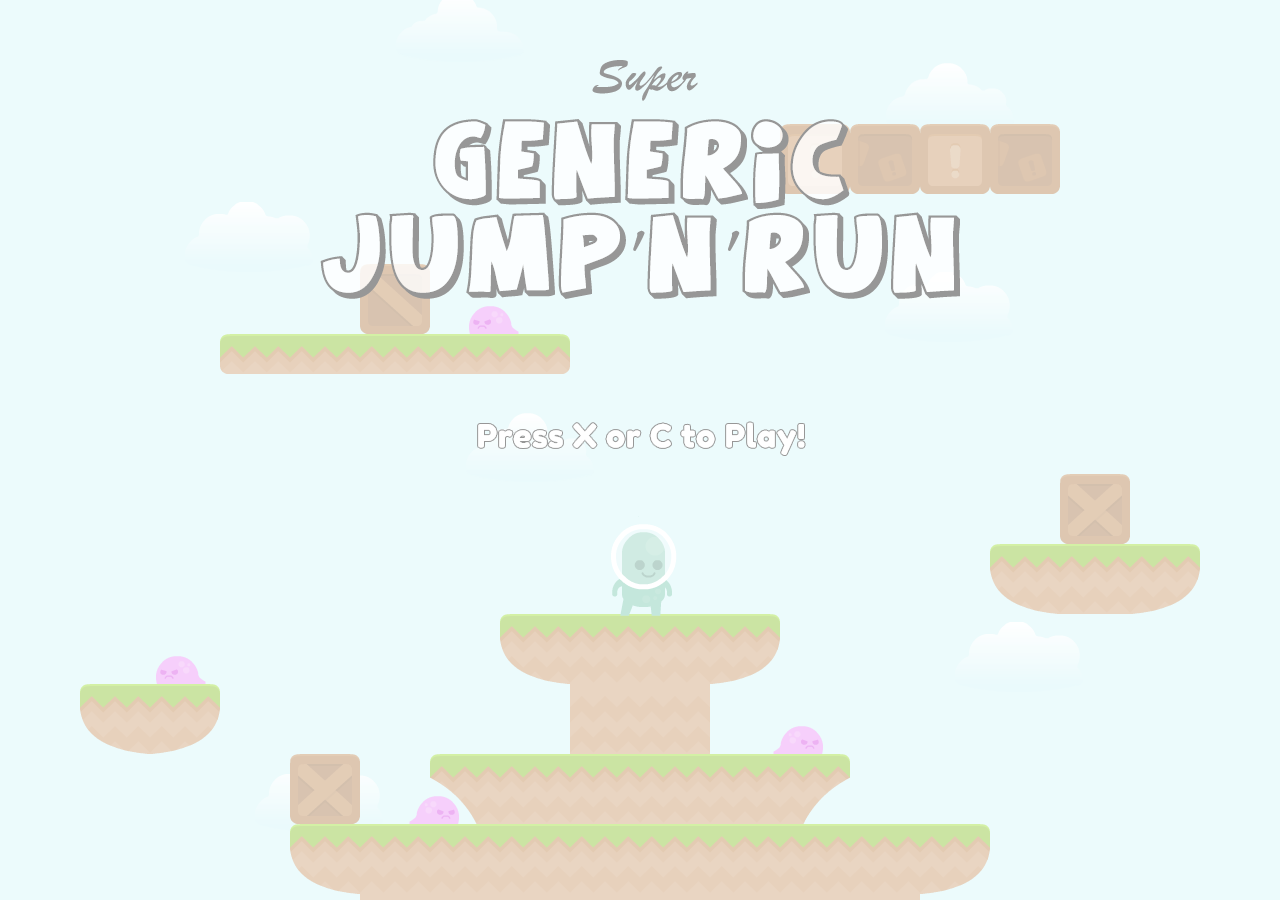
<file: minijuego/index.html>
<!DOCTYPE html>
<html>
<head>
	<title>Super Generic Jump'n'Run</title>
	<style type="text/css">
		html,body {
			background-color: #333;
			color: #fff;
			font-family: helvetica, arial, sans-serif;
			margin: 0;
			padding: 0;
			font-size: 12pt;
		}
		
		#canvas {
			position: absolute;
			left: 0;
			top: 0;
			margin: auto;
		}
	</style>
	
	<!-- We advise mobile browser to leave the page unscaled; If scaling is 
		neccessary, we will do it in the canvas element itself. 
		Also make sure to hide address bar and navigation buttons and make the 
		status bar transparent on iOS -->
	<meta name="viewport" content="width=device-width, initial-scale=1, user-scalable=no"/>
	<meta name="apple-mobile-web-app-capable" content="yes" />
	<meta name="apple-mobile-web-app-status-bar-style" content="black-translucent" />
	
	<script type="text/javascript" src="lib/impact/impact.js"></script>
	<script type="text/javascript" src="lib/game/main.js"></script>
</head>
<body>
	<canvas id="canvas"></canvas>
</body>
</html>
</file>
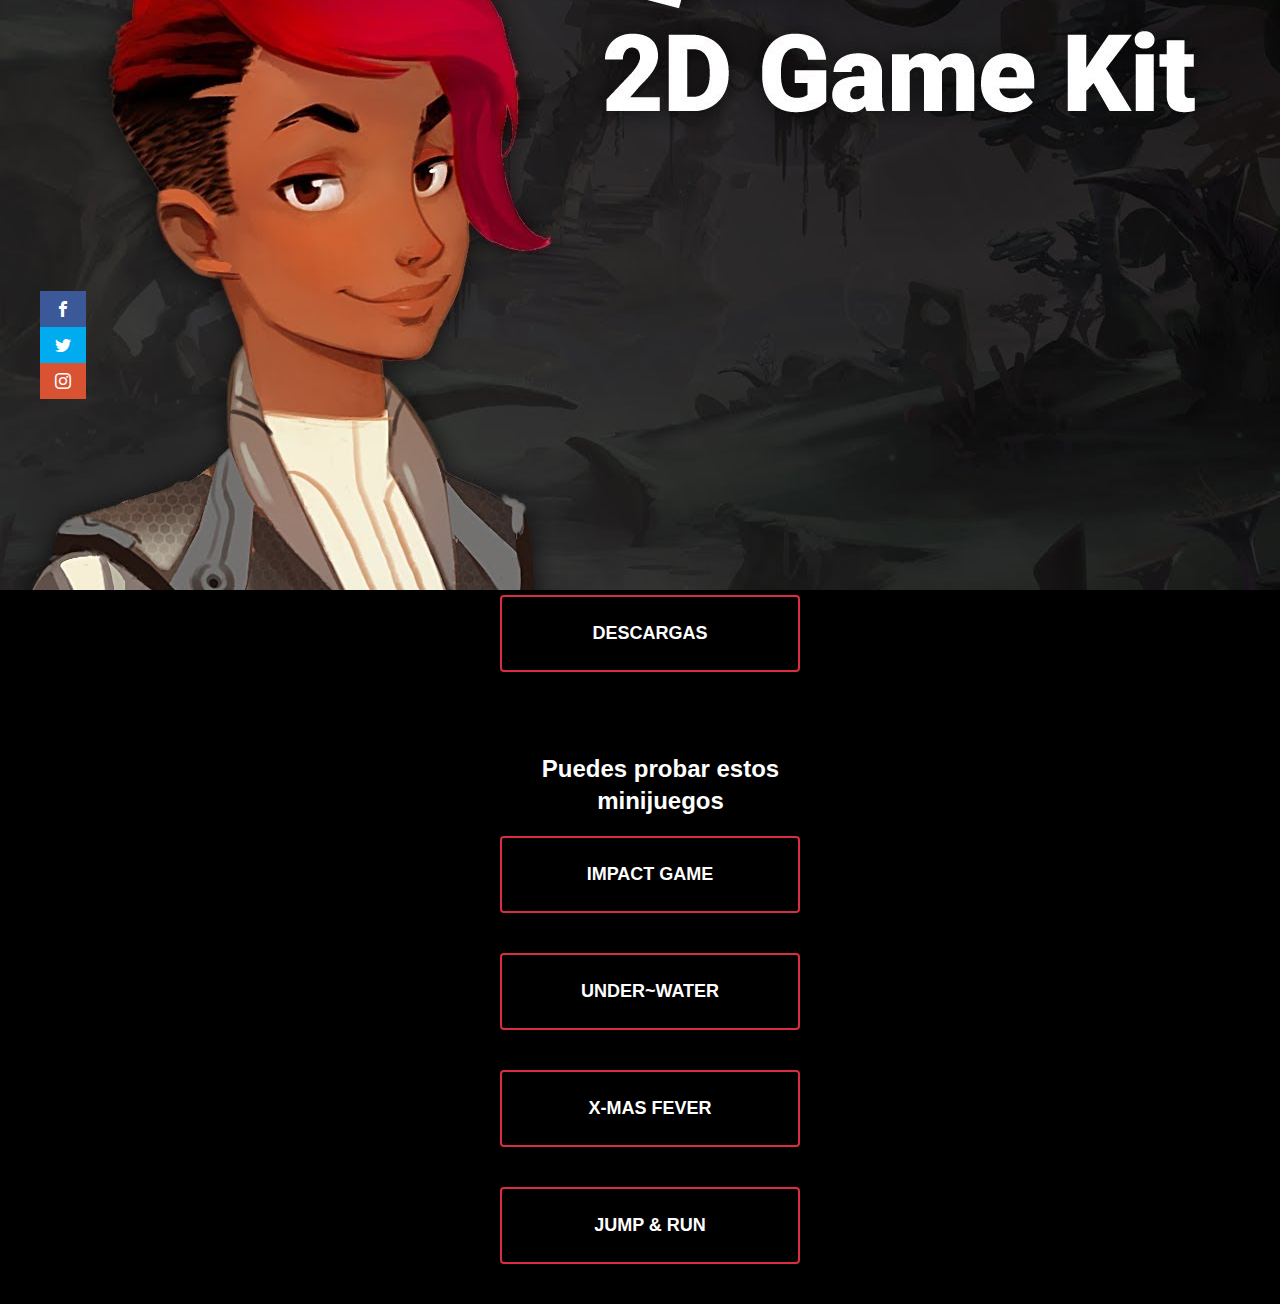
<file: descarga.html>
<!DOCTYPE html>
<html lang="es">
<head>
	<meta charset="UTF-8">
	<title>VisualTechno</title>
	<link rel="shortcut icon" href="img/icon.png" type="image/x-icon">
	<link rel="stylesheet" href="css/estilosD.css"> 

<div class="social">
        <ul>
            <li><a href="https://www.facebook.com/Visual-Techno-100409791829263/?modal=admin_todo_tour" target="_blank" class="icon-facebook"></a></li>
            <li><a href="https://twitter.com/account/switch?logged_out=1&lang=en" class="icon icon-twitter" target="_blank" class="icon-twitter"></a></li>
            <li><a href="https://www.instagram.com/visualtechnox/" class="icon icon-instagram" target="_blank" class="icon-instagram"></a></li>
        </ul>
    </div>
    <!-- En esta parte podemos cambiar los links de la pagina-->
    <div class="menu">
        <ul>
            <li><a href="index.html" class="icon-home2"></a></li>
            <li><a href="descarga.html" class="icon-dice"></a></li>
            <li><a href="preguntas.html" class="icon-pushpin"></a></li>
            <li><a href="noticias" class="icon-tv"></a></li>
            <li><a href="comentario" class="icon-newspaper"></a></li>
        </ul>
    </div>
    <section class="prueba">
  </section>
</head>
<body>
    <div class="social">
        <ul>
            <li><a href="https://www.facebook.com/Visual-Techno-102472781643281/" target="_blank" class="icon-facebook"></a></li>
            <li><a href="https://twitter.com/account/switch?logged_out=1&lang=en" class="icon icon-twitter" target="_blank" class="icon-twitter"></a></li>
            <li><a href="https://www.instagram.com/visualtechnox/" class="icon icon-instagram" target="_blank" class="icon-instagram"></a></li>
        </ul>
    </div>
  <!--  <section class="fondo"> <br><br><br><br><br><br><br><br><br><br><br><br><br><br><br><br><br><br><br><br>
			<div class="container">

		<button><a class="btn-descarga" href="prueba.txt" download="prueba" title="Descargar prueba"><h2>Descargar</h2></a></button>

    <button><a class="btn-descarga" href="prueba.txt" download="prueba" title="Descargar prueba"><h2>Descargar</h2></a></button>

    <button><a class="btn-descarga" href="prueba.txt" download="prueba" title="Descargar prueba"><h2>Descargar</h2></a></button>

	</div>
	</section> 
   -->


          
    
    <div class="content btns-elementos">
  <div>
     
<img src="css/img/fondo.jpg" class="imagenes" 
          alt="" >

          <div class="center">
             <a class="prueba" href="prueba.txt"download="prueba" title="Descargar prueba"><button class="btn btn--4"   >Descargas</button></a>



    
      <br>

      <h2 class="legend">Puedes probar estos <br>
      minijuegos</h2>

    <button class="btn btn--1" id="1" onclick="location.href='https://js13kgames.com/games/the-minion-escapes/index.html'">
     Impact Game
    </button>

     
    <button class="btn btn--2"  id="2" onclick="location.href='http://pixelgameart.org/demos/underwater-diving/'">
           UNDER~WATER
    </button>


    <button class="btn btn--3" id="1" onclick="location.href='https://playnowonphone.com/games/pnop_xmas/'">
     X-mas Fever
    </button>


      <button class="btn btn--3" id="1" onclick="location.href='minijuego/index.html'">
     Jump & Run
    </button>
            
          </div>
   

    
    

    

   

  </div>
</div>
  

    

	
        <!-- <section class=imagenes>

          <img src="css/img/fondo.jpg" alt="" height="200px" width="50px">

          <img src="css/img/fondo.jpg" alt="" height="200px" width="50px">

        <img src="css/img/fondo.jpg" alt="" height="200px" width="50px">

        <br><br><br><br><br><br><br><br>
        <h1>Este pack te permitira entender un poco mas acerca de la programacion de juegos en formatos 2D</h1>
    </section> -->
    <!-- En esta parte podemos cambiar los links de la pagina-->
    
</html>

<!-- 

en el html va:
   <div class="social">
        <ul>
            <li><a href="https://www.facebook.com/Visual-Techno-100409791829263/?modal=admin_todo_tour" target="_blank" class="icon-facebook"></a></li>
            <li><a href="https://twitter.com/account/switch?logged_out=1&lang=en" class="icon icon-twitter" target="_blank" class="icon-twitter"></a></li>
            <li><a href="https://www.instagram.com/visualtechnox/" class="icon icon-instagram" target="_blank" class="icon-instagram"></a></li>
        </ul>
    </div> 

en styles.css va:

* {
    margin: 0;
    padding: 0;
    -webkit-box-sizing:border-box;
    -moz-box-sizing: border-box;
    box-sizing:border-box;
    background-color: black;
}

.social {
    position: fixed;
    left: 0;
    top: 200px;
    z-index:2000;
}

.social ul{
    list-style:none;
}

.social ul li a{
    display:inline-block;
    color: #fff;
    background: grey;
    padding:10px 15px;
    text-decoration:none;
    -webkit-transition:all 500ms ease;
    -o-transition:all 500ms ease;
    transition:all 500ms ease;
}

.social ul li .icon-facebook {background:#3b5998;}
.social ul li .icon-twitter {background:#00abf0;}
.social ul li .icon-instagram {background:#d95232;}

.social ul li a:hover{
    padding: 10px 30px;
    background: #000;
}

@font-face {
  font-family: 'icomoon';
  src:  url('fonts/icomoon.eot?rp1lj8');
  src:  url('fonts/icomoon.eot?rp1lj8#iefix') format('embedded-opentype'),
    url('fonts/icomoon.ttf?rp1lj8') format('truetype'),
    url('fonts/icomoon.woff?rp1lj8') format('woff'),
    url('fonts/icomoon.svg?rp1lj8#icomoon') format('svg');
  font-weight: normal;
  font-style: normal;
  font-display: block;
}

[class^="icon-"], [class*=" icon-"] {
  /* use !important to prevent issues with browser extensions that change fonts */
  font-family: 'icomoon' !important;
  speak: never;
  font-style: normal;
  font-weight: normal;
  font-variant: normal;
  text-transform: none;
  line-height: 1;

  /* Better Font Rendering =========== */
  -webkit-font-smoothing: antialiased;
  -moz-osx-font-smoothing: grayscale;
}

.icon-facebook:before {
  content: "\ea90";
}
.icon-instagram:before {
  content: "\ea92";
}
.icon-twitter:before {
  content: "\ea96";
}

	-->
</file>
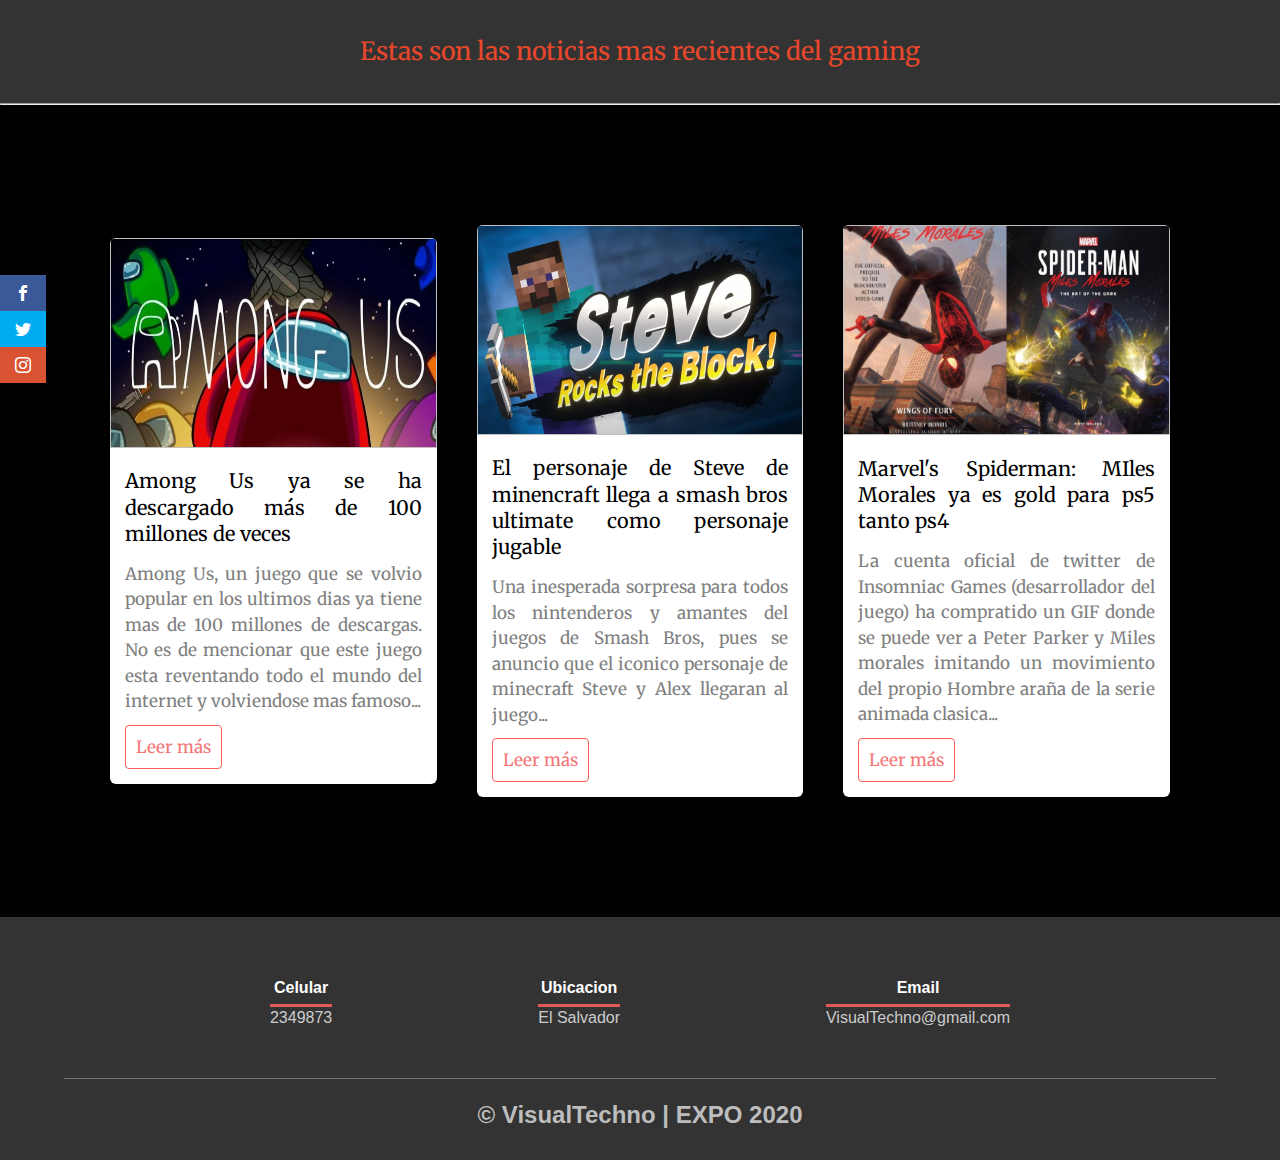
<file: noticias.html>
<!DOCTYPE html>
<html lang="es">
  <head>
    <meta charset="UTF-8" />
    <title>Noticias</title>
    <link rel="shortcut icon" href="img/icon.png" type="image/x-icon" />
    <link rel="stylesheet" href="css/noticias.css" />
    <link
      href="https://fonts.googleapis.com/css2?family=Merriweather&display=swap"
      rel="stylesheet"
    />
    <link rel="stylesheet" href="css/estilosD.css"> 
  </head>
  <body>
    <div class="header">
      <header>Estas son las noticias mas recientes del gaming</header>
    </div>
	<hr />
    <div class="contenedor">
      <div class="card">
        <figureS>
          <img class="a"/>
        </figure>
        <div class="contenido">
          <h3>Among Us ya se ha descargado más de 100 millones de veces</h3>
          <p>
            Among Us, un juego que se volvio popular en los ultimos dias ya tiene mas de 100 millones de descargas. No es de mencionar que este juego esta reventando todo el mundo del internet y volviendose mas famoso...
          </p>
          <a href="#">Leer más</a>
        </div>
      </div>
      <div class="card">
        <figure>
          <img class="b" />
        </figure>
        <div class="contenido">
          <h3>El personaje de Steve de minencraft llega a smash bros ultimate como personaje jugable</h3>
          <p>
            Una inesperada sorpresa para todos los nintenderos y amantes del juegos de Smash Bros, pues se anuncio que el iconico personaje de minecraft Steve y Alex llegaran al juego...
          </p>
          <a href="#">Leer más</a>
        </div>
      </div>
      <div class="card">
        <figure>
          <img class="c"/>
        </figure>
        <div class="contenido">
          <h3>Marvel's Spiderman: MIles Morales ya es gold para ps5 tanto ps4</h3>
          <p>
            La cuenta oficial de twitter de Insomniac Games (desarrollador del juego) ha compratido un GIF donde se puede ver a Peter Parker y Miles morales imitando un movimiento del propio Hombre araña de la serie animada clasica...
          </p>
          <a href="#">Leer más</a>
        </div>
      </div>
	</div>
	<footer>
        <div class="contenedor-footer">
          <div class="content-foo">
            <h4>Celular</h4>
            <p>2349873</p>
            </div>
            <div class="content-foo">
              <h4>Ubicacion</h4>
              <p>El Salvador</p>
              </div>
              <div class="content-foo">
                <h4>Email</h4>
                <p>VisualTechno@gmail.com</p>
                </div>
        </div>
        <h2 class="titulo-final">&copy; VisualTechno | EXPO 2020</h2>

        <div class="social">
        <ul>
            <li><a href="https://www.facebook.com/Visual-Techno-102472781643281/" target="_blank" class="icon-facebook"></a></li>
            <li><a href="https://twitter.com/account/switch?logged_out=1&lang=en" class="icon icon-twitter" target="_blank" class="icon-twitter"></a></li>
            <li><a href="https://www.instagram.com/visualtechnox/" class="icon icon-instagram" target="_blank" class="icon-instagram"></a></li>
        </ul>
    </div>
    </footer>
  </body>
</html>
</file>
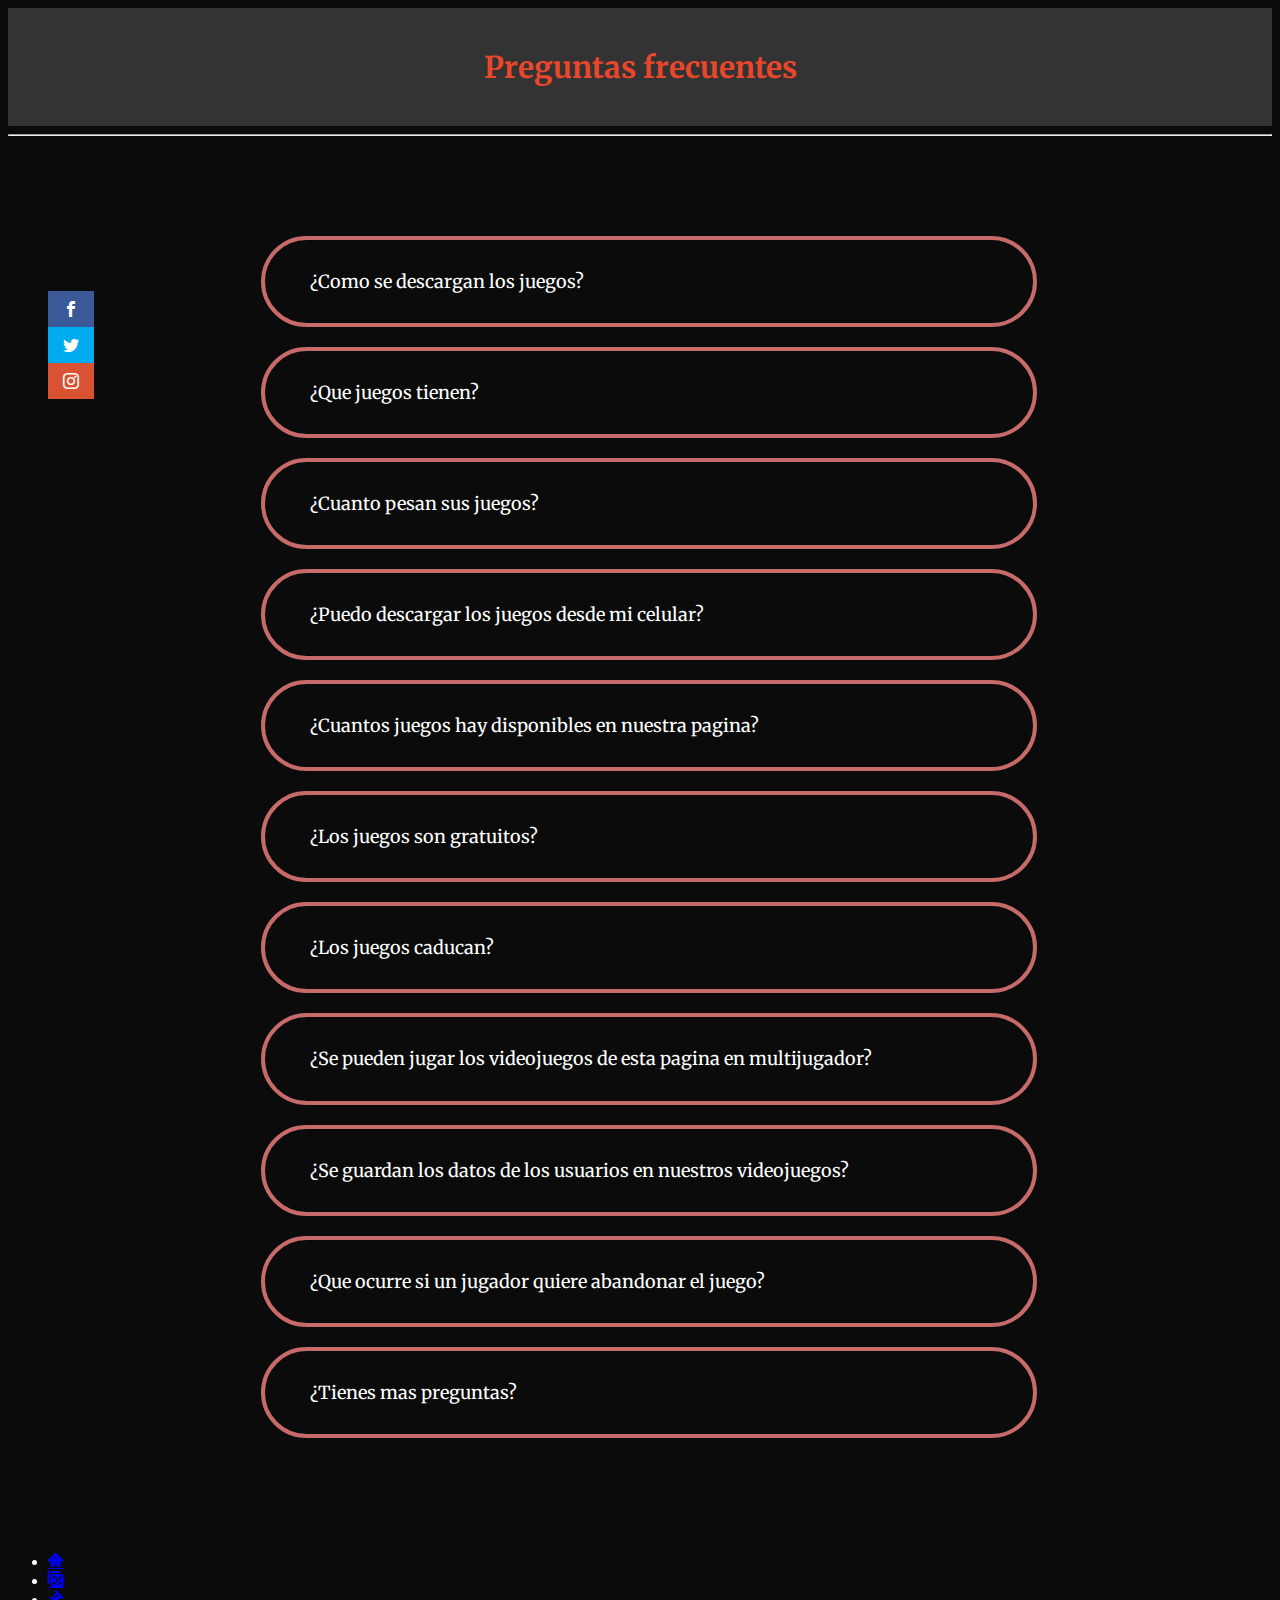
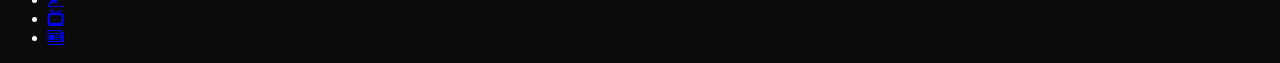
<file: preguntas.html>
<!DOCTYPE html>
<html>
<head>
  <meta charset="utf-8">
  <title>Preguntas frecuentes</title>
  <link rel="shortcut icon" href="img/icon.png" type="image/x-icon" />
  <meta name="viewport" content="width=device-width, initial-scale=1">
  <link href="https://fonts.googleapis.com/css2?family=Merriweather&display=swap" rel="stylesheet">
  <link rel="stylesheet" type="text/css" media="screen" href="css/estilosP.css">
</head>
<body>
  <div class="social">
        <ul>
            <li><a href="https://www.facebook.com/Visual-Techno-102472781643281/" target="_blank" class="icon-facebook"></a></li>
            <li><a href="https://twitter.com/account/switch?logged_out=1&lang=en" class="icon icon-twitter" target="_blank" class="icon-twitter"></a></li>
            <li><a href="https://www.instagram.com/visualtechnox/" class="icon icon-instagram" target="_blank" class="icon-instagram"></a></li>
        </ul>
    </div>
  <div class="header">
  <header>
    <h2>Preguntas frecuentes</h2>
  </header>
  </div>
  <hr>
 <!--Aqui iran las preguntas frecuentes-->
  <div class="contenedor">
    <div class="preguntas">
      <div class="icono"></div>
      <h5>¿Como se descargan los juegos?</h5>
    </div>
    <div class="panel">
      <p> ►primero ir a inicio
      <br>
          ►Luego nos vamos a videojuegos
      <br>
          ►y damos click a descargas </p>
    </div>

    <div class="preguntas">
      <div class="icono"></div>
      <h5>¿Que juegos tienen?</h5>
    </div>
    <div class="panel">
      <p>Los juegos son:
        <br>
        ►impact game.
        <br>
        ►under water.
        <br>
        ►x-master fever.
        <br>
        ►jump & run.
      </p>
    </div>

    <div class="preguntas">
      <div class="icono"></div>
      <h5>¿Cuanto pesan sus juegos?</h5>
    </div>
    <div class="panel">
      <p>Lorem ipsum dolor sit amet, consectetur adipisicing elit. Exercitationem, fuga!</p>
    </div>

    <div class="preguntas">
      <div class="icono"></div>
      <h5> ¿Puedo descargar los juegos desde mi celular? </h5>
    </div>
    <div class="panel">
      <p>Por el momento no, solo se puede en computadoras.</p>
    </div>

    <div class="preguntas">
      <div class="icono"></div>
      <h5>¿Cuantos juegos hay disponibles en nuestra pagina?</h5>
    </div>
    <div class="panel">
      <p>En nuestra pagina se encuentran 4 juegos.</p>
    </div>

<div class="preguntas">
      <div class="icono"></div>
      <h5>¿Los juegos son gratuitos?</h5>
    </div>
    <div class="panel">
      <p>Sí, no hay que pagar por nada, es completamente gratuito.</p>
    </div>

<div class="preguntas">
      <div class="icono"></div>
      <h5>¿Los juegos caducan?</h5>
    </div>
    <div class="panel">
      <p>No, los juegos no caducan, permanecen en la pagina todo el tiempo.</p>
    </div>

<div class="preguntas">
      <div class="icono"></div>
      <h5>¿Se pueden jugar los videojuegos de esta pagina en multijugador?</h5>
    </div>
    <div class="panel">
      <p>No, por el momento solo se puede en solitario.</p>
    </div>

<div class="preguntas">
      <div class="icono"></div>
      <h5>¿Se guardan los datos de los usuarios en nuestros videojuegos?</h5>
    </div>
    <div class="panel">
      <p>No, por el momento se pierden los datos de los videojuegos.</p>
    </div>

<div class="preguntas">
      <div class="icono"></div>
      <h5>¿Que ocurre si un jugador quiere abandonar el juego?</h5>
    </div>
    <div class="panel">
      <p>Se pierde el preogreso obtenido por el jugador</p>
    </div>

    <div class="preguntas">
      <div class="icono"></div>
      <h5>¿Tienes mas preguntas?</h5>
    </div>
    <div class="panel">
      <p>Dirigete a nuetras redes sociales para mas preguntas</p>
      <a class="icon-facebook" href="https://www.facebook.com/Visual-Techno-100409791829263/" target="_blank">Ir a Facebook</a>
      <br>
      <a class="icon-twitter" href="https://twitter.com/account/switch?logged_out=1&lang=en" target="_blank">Ir a Twitter</a>
      <br>
      <a class="icon-instagram" href="https://www.instagram.com/visualtechnox/" target="_blank">Ir a Instagram</a>
    </div>
<br>
<br>
<br>
<br>

  </div>

  <script src="js/preguntas.js"></script>
<!-- En esta parte podemos cambiar los links de las redes sociales-->
  <div class="social">
        <ul>
            <li><a href="https://www.facebook.com/Visual-Techno-100409791829263/?modal=admin_todo_tour" target="_blank" class="icon-facebook"></a></li>
            <li><a href="https://twitter.com/account/switch?logged_out=1&lang=en" class="icon icon-twitter" target="_blank" class="icon-twitter"></a></li>
            <li><a href="https://www.instagram.com/visualtechnox/" class="icon icon-instagram" target="_blank" class="icon-instagram"></a></li>
        </ul>
    </div>
    <!-- En esta parte podemos cambiar los links de la pagina-->
    <div class="menu">
        <ul>
            <li><a href="index.html" class="icon-home2"></a></li>
            <li><a href="descarga.html" class="icon-dice"></a></li>
            <li><a href="preguntas.html" class="icon-pushpin"></a></li>
            <li><a href="noticias" class="icon-tv"></a></li>
            <li><a href="comentario" class="icon-newspaper"></a></li>

        </ul>
    </div>
  </body>
</html>

</body></html>
</file>
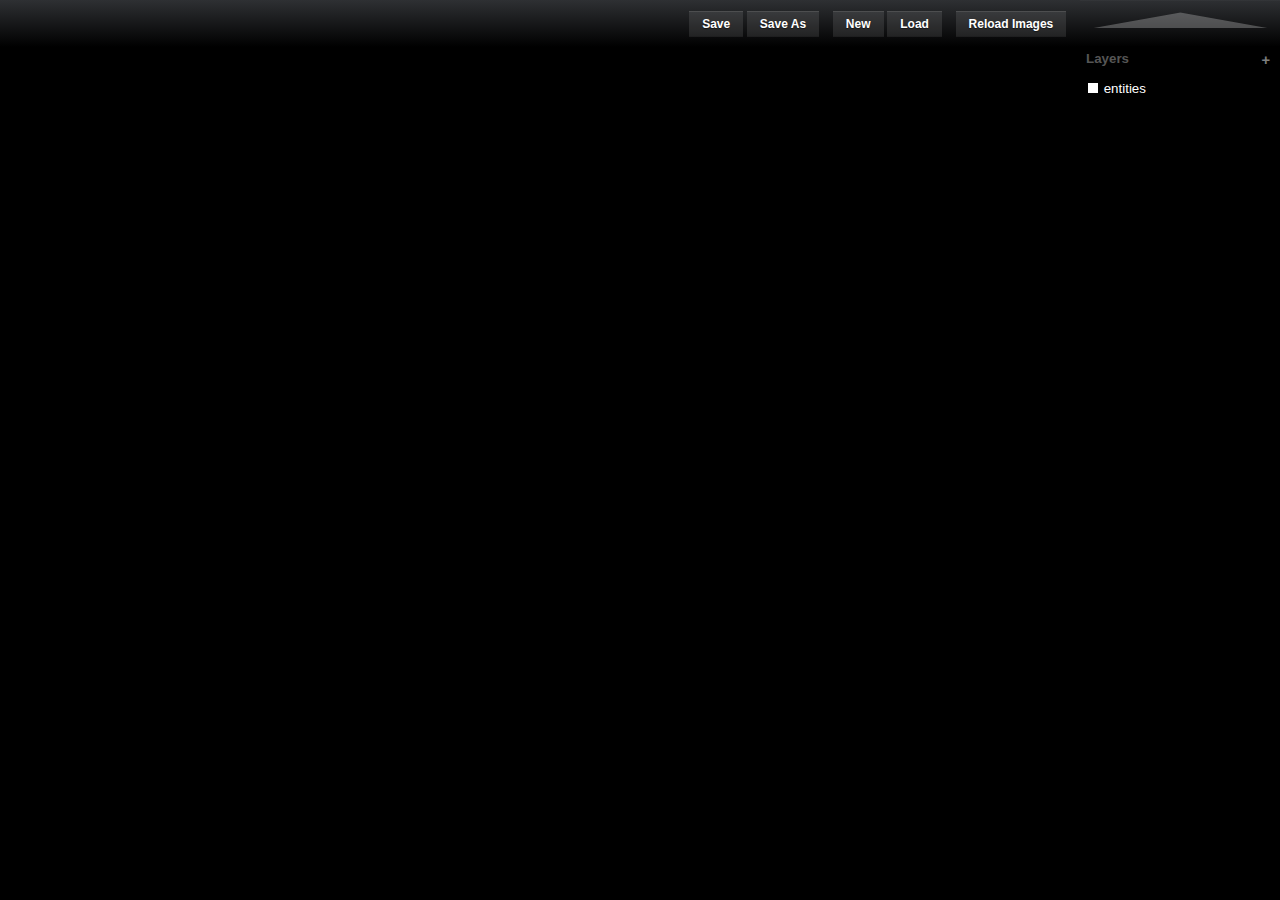
<file: minijuego/weltmeister.html>
﻿<!DOCTYPE html>
<html>
<head>
	<meta http-equiv="Content-Type" content="text/html; charset=utf-8"/>
	<title>Weltmeister</title>
	<link rel="stylesheet" type="text/css" href="lib/weltmeister/weltmeister.css"/>
	<script src="lib/weltmeister/jquery-1.7.1.min.js" type="text/javascript" charset="utf-8"></script>
	<script src="lib/weltmeister/jquery-ui-1.8.1.custom.min.js" type="text/javascript" charset="utf-8"></script>
	<script src="lib/impact/impact.js" type="text/javascript" charset="utf-8"></script>
	<script src="lib/weltmeister/weltmeister.js" type="text/javascript" charset="utf-8"></script>
</head>
<body>
<div id="headerMenu">
	<span class="headerTitle"></span>
	<span class="unsavedTitle"></span>
	<span class="headerFloat">
		<input type="button" id="levelSave" value="Save" class="button"/>
		<input type="button" id="levelSaveAs" value="Save As" class="button"/>
		<input type="button" id="levelNew" value="New" class="button"/>
		<input type="button" id="levelLoad" value="Load" class="button"/>
		<input type="button" id="reloadImages" value="Reload Images" title="Reload Images" class="button"/>
		<input type="button" id="toggleSidebar" value="Toggle Sidebar" title="Toggle Sidebar" class="button"/>
	</span>
</div>

<div id="editor">
	<div id="entityMenu"></div>
	
	<canvas id="canvas"></canvas>
	
	<div id="menu">
		<div id="layerContainer">
			<h2>Layers</h2>
			<div id="layerButtons">
				<div class="button" id="buttonAddLayer" title="Add Layer">+</div>
			</div>
			<div id="layers">
				<div id="layerEntities" class="layer">
					<span class="visible specialVis checkedVis" title="Toggle Visibility (Shift+0)"></span>
					<span class="name">entities</span>
				</div>
			</div>
		</div>
		
		
		<div id="layerSettings">
			<h2>Layer Settings</h2>
			<dl>
				<dt>Name:</dt><dd><input type="text" class="text" id="layerName"/></dd>
				<dt>Tileset:</dt><dd><input type="text" class="text" id="layerTileset"/></dd>
				<dt>Tilesize:</dt><dd><input type="text" class="number" id="layerTilesize"/></dd>
				<dt>Dimensions:</dt>
				<dd>
					<input type="text" class="number" id="layerWidth"/> &times; <input type="text" class="number" id="layerHeight"/>
				</dd>
				<dt>Distance:</dt><dd><input type="text" class="number" id="layerDistance"/></dd>
				<dd>
					<input type="checkbox" id="layerIsCollision"/>
					<label for="layerIsCollision">Is Collision Layer</label>
				</dd>
				<dd>
					<input type="checkbox" id="layerPreRender"/>
					<label for="layerPreRender">Pre-Render in Game</label>
				</dd>
				<dd>
					<input type="checkbox" id="layerRepeat"/>
					<label for="layerRepeat">Repeat</label>
				</dd>
				<dd>
					<input type="checkbox" id="layerLinkWithCollision"/>
					<label for="layerLinkWithCollision">Link with Collision</label>
				</dd>
				<dd>
					<input type="button" id="buttonSaveLayerSettings" value="Apply Changes" class="button"/>
					<input type="button" id="buttonRemoveLayer" value="Delete" class="button"/>
				</dd>
			</dl>
		</div>
		
		<div id="entitySettings">
			<h2>Entity Settings</h2>
			<h3 id="entityClass">EntityClassName</h3>
			<div id="entityDefinitions">
				<div class="entityDefinition"><span class="key">x</span>:<span class="value">188</span></div>
				<div class="entityDefinition"><span class="key">y</span>:<span class="value">269</span></div>
			</div>
			<dl id="entityDefinitionInput">
				<dt>Key:</dt><dd><input type="text" class="text" id="entityKey"/></dd>
				<dt>Value:</dt><dd><input type="text" class="text" id="entityValue"/></dd>
			</dl>
		</div>
	</div>
	
	<div id="zoomIndicator">1x</div>
	
</div>
</body>
</html>
</file>
<file: css/estilosD.css>
/*body{
    background-color: #0b0b0b;
    display: block;
    margin-top: -200px;
    margin-left: 0px;
    margin-right: 0px;
    width: relative;
    height: relative;
    color: #F8F8FF;
    font-family: 'Merriweather', serif;
    font-size: 12px;
}
.fondo{
	background-position: relative;
	width: 100%;
	height: 150%;
	background-repeat: no-repeat;
	background-size: 0%;
	background-attachment: fixed;
	margin: -10px;
}
div ul{
  padding-top: 30px;
  margin: -38px;
}
.container{
	left: 30em;
	margin-left: 900px;
	-webkit-transition:color 0.6s;
}
.imagenes img{
	position: relative;
	left: 13em;
	right: 2em;
	background-repeat: no-repeat;
	width: 25%;
	height: 50%;
    padding-top: -15cm;
}
*/

/*Esta parte es para editar el menu*/
.social {
    position: fixed;
    left: 35;
    top: 275px;
    z-index:2000;
}

.social ul{
    list-style:none;
}

.social ul li a{
    display:inline-block;
    color: #fff;
    background: grey;
    padding:10px 15px;
    text-decoration:none;
    -webkit-transition:all 800ms ease;
    -o-transition:all 800ms ease;
    transition:all 800ms ease;
}

.social ul li .icon-facebook {background:#3b5998;}
.social ul li .icon-twitter {background:#00abf0;}
.social ul li .icon-instagram {background:#d95232;}

.social ul li .icon-facebook:hover{
    padding: 10px 30px;
    background: #002478 ;
}

.social ul li .icon-twitter:hover{
    padding: 10px 30px;
    background: #0AF5EB ;
}

.social ul li .icon-instagram:hover{
    padding: 10px 30px;
    background: #F53A03  ;
}


@font-face {
  font-family: 'icomoon';
  src:  url('fonts/icomoon.eot?rp1lj8');
  src:  url('fonts/icomoon.eot?rp1lj8#iefix') format('embedded-opentype'),
    url('fonts/icomoon.ttf?rp1lj8') format('truetype'),
    url('fonts/icomoon.woff?rp1lj8') format('woff'),
    url('fonts/icomoon.svg?rp1lj8#icomoon') format('svg');
  font-weight: normal;
  font-style: normal;
  font-display: block;
}

[class^="icon-"], [class*=" icon-"] {
  /* use !important to prevent issues with browser extensions that change fonts */
  font-family: 'icomoon' !important;
  speak: never;
  font-style: normal;
  font-weight: normal;
  font-variant: normal;
  text-transform: none;
  line-height: 1;

  /* Better Font Rendering =========== */
  -webkit-font-smoothing: antialiased;
  -moz-osx-font-smoothing: grayscale;
}

.icon-facebook:before {
  content: "\ea90";
}
.icon-instagram:before {
  content: "\ea92";
}
.icon-twitter:before {
  content: "\ea96";
}


@font-face {
  font-family: 'icomoon';
  src:  url('fonts2/icomoon.eot?v133xr');
  src:  url('fonts2/icomoon.eot?v133xr#iefix') format('embedded-opentype'),
    url('fonts2/icomoon.ttf?v133xr') format('truetype'),
    url('fonts2/icomoon.woff?v133xr') format('woff'),
    url('fonts2/icomoon.svg?v133xr#icomoon') format('svg');
  font-weight: normal;
  font-style: normal;
  font-display: block;
}

[class^="icon-"], [class*=" icon-"] {
  /* use !important to prevent issues with browser extensions that change fonts */
  font-family: 'icomoon' !important;
  speak: never;
  font-style: normal;
  font-weight: normal;
  font-variant: normal;
  text-transform: none;
  line-height: 1;

  /* Better Font Rendering =========== */
  -webkit-font-smoothing: antialiased;
  -moz-osx-font-smoothing: grayscale;
}

.icon-home2:before {
  content: "\e901";
}
.icon-newspaper:before {
  content: "\e904";
}
.icon-dice:before {
  content: "\e915";
}
.icon-pushpin:before {
  content: "\e946";
}
.icon-tv:before {
  content: "\e95b";
}




button {
	background-color: black;
	color: white;
	padding-right: 1em;
	padding-left: 1em;
	font-family: unset;
}

.container{
 position: relative;
 left: 10px;
 right: 250px;
 bottom: 2px;
 top: 300px;
}


.container:hover{
	color: gold;
}
.btn-descarga{
	color: white;
	text-decoration: none;
	-webkit-transition:color 0.6s;
}
.btn-descarga:hover{
	color: gold;
}

nav ul a:hover{
    color:#868288;
}
nav ul{
    z-index: 100%;
    padding-left: 4.091em;
    padding-right: 9.7em;
    height: 5.2em;
    top: -80px;
    position: fixed;
    background: #000001;
    opacity: 0.3; 
    -webkit-transition: top 0.4s, opacity 0.4s;
    text-decoration: none;
}
nav ul:hover
{
    top:  -16px;
    position: fixed;
    background: #000000;

    opacity: 0.9; 
}
<section class="imagen">
		<img src="fondo.jpg" width="300" height="100">
    }
}


/*CSS MARIO 🙋*/


/*
    ** All elements border-box
*/
*,
*:before,
*::after {
  box-sizing: border-box;
}

/*
    ** Root elemnt font size
    ** No default margins and paddings
*/
html,
body {
  font-size: 16px;
  margin: 0;
  padding: 0;
}

/*
    **root elements display block
*/
html,
body {
  display: block;

}

/*
    ** Estilos principales de
*/
body {
  line-height: 1.317101995;
  scroll-behavior: smooth;
  font-family: sans-serif;
  background-color: black;
}

.legend{
  color: white;
  text-align: center;
  margin-left: -459px;

}
.center{
  margin-left: 500px;
   background-color: black;
}

.prueba{
  text-decoration: none;
  color: white;
}

.btns-elementos {
  display: flex;
  justify-content: center;
  align-items: center;
  height: 100vh;
  width: 100%;
}

.content {
  background-color: black;
}

.btn {
  position: relative;
  display: block;
  height: 77px;
  width: 300px;
  border-radius: 4px;
  text-transform: uppercase;
  background-color: transparent;
  color: #fff;
  font-size: 18px;
  overflow: hidden;
  transition: all 500ms ease;
  border: 2px solid #da2c43;
  margin-bottom: 40px;
  z-index: 0;
  font-weight: 700;
  cursor: pointer;
}
.btn::before {
  content: "";
  position: absolute;
  left: 0;
  right: 0;
  top: 0;
  margin: auto;
  background-color: #da2c43;
  transition: all 500ms ease;
  z-index: -1;
}
.btn--1::before {
  width: 0;
  height: 100%;
}
.btn--1:hover {
  color: black;
}
.btn--1:hover::before {
  width: 100%;
}


.btn--2::before {
  width: 0;
  height: 100%;
}
.btn--2:hover {
  color: black;
}
.btn--2:hover::before {
  width: 100%;
}


.btn--3::before {
  width: 0;
  height: 100%;
}
.btn--3:hover {
  color: black;
}
.btn--3:hover::before {
  width: 100%;
}


.btn--4::before {
  width: 0;
  height: 100%;
}
.btn--4:hover {
  color: #434343;
}
.btn--4:hover::before {
  width: 100%;
}


.btn--5::before {
  width: 0;
  height: 100%;
}
.btn--5:hover {
  color: #434343;
}
.btn--5:hover::before {
  width: 100%;
}
*/
@keyframes shadow-pulse {
  0% {
    box-shadow: 0 0 0 0 rgba(32, 226, 215, 0.6);
  }
  100% {
    box-shadow: 0 0 8px 16px rgba(32, 226, 215, 0);
  }
}
</file>
<file: css/noticias.css>
* {
  margin: 0;
  padding: 0;
  box-sizing: border-box;
}
header {
  text-align: center;
  padding: 20px;
  color: #e9472b;
  font-family: "Merriweather", serif;
  font-size: 25px;
}
.header {
  background-color: rgb(51, 51, 51);
  padding: 15px;
}
body {
  background: #0b0b0b;
  width: 100%;
  font-family: "Merriweather", serif;
}
/*Comentario por si necesitas comentar una parte del codigo*/
.contenedor {
  /*
  width: 100%;
  display: flex;
  max-width: 1100px;
  */
  display: flex;

  justify-content: center;
  align-items: center;
  display: flex;
  max-width: 1100px;
  width: 100%;
  margin: 0 auto;
  margin-top: 100px;
  margin-bottom: 100px;
  font-family: "Merriweather", serif;
  font-size: 17px;
}
.card {
  width: 100%;
  margin: 20px;
  border-radius: 6px;
  overflow: hidden;
  background: #fff;
  box-shadow: 0px 1px 10px rgba(0, 0, 0, 0.2);
  cursor: default;
  transition: all 400ms ease;
}

.card:hover {
  box-shadow: 5px 5px 20px rgba(0, 0, 0, 0.4);
  transform: translateY(-3%);
}

.card img {
  width: 100%;
  height: 210px;
}
.a{
    background-image: url(img/img1.jpg);
    width: 100%;
    height: 210px;
    background-size: 100% 210px;
    -webkit-transition: background-image 0.5s ease-in;
  }
.a:hover{
    background-image: url(img/amoung.gif);
    width: 100%;
    height: 210px;
    background-size: 100% 210px;
}
.b{
    background-image: url(img/img2.png);
    width: 100%;
    height: 210px;
    background-size: 100% 210px;
    -webkit-transition: background-image 0.5s ease-in;
  }
.b:hover{
    background-image: url(img/minecraft.gif);
    width: 100%;
    height: 210px;
    background-size: 100% 210px;
}
.c{
    background-image: url(img/img3.jpg);
    width: 100%;
    height: 210px;
    background-size: 100% 210px;
    -webkit-transition: background-image 0.5s ease-in;
  }
.c:hover{
    background-image: url(img/Spiderman.gif);
    width: 100%;
    height: 210px;
    background-size: 100% 210px;
}
.card .contenido {
  padding: 15px;
  text-align: justify;
}

.card .contenido p {
  line-height: 1.5;
  color: gray;
}
.card .contenido h3 {
  font-weight: 400;
  margin-bottom: 15px;
}
.card .contenido a {
  text-decoration: none;
  display: inline-block;
  padding: 10px;
  text-align: center;
  margin-top: 10px;
  color: rgb(244, 118, 118);
  border: 1px solid rgb(255, 93, 93);
  border-radius: 4px;
  transition: all 400ms ease;
}
.card .contenido a:hover {
  background-color: red;
  color: black;
}

/* footer */
footer {
    background: rgb(51, 51, 51);
    padding: 60px 0 30px 0;
    margin: auto;
    overflow: hidden;
  }
  
  .contenedor-footer {
    display: flex;
    width: 90%;
    justify-content: space-evenly;
    margin: auto;
    padding-bottom: 50px;
    border-bottom: 1px solid rgb(116, 114, 114);
    background: #333333;
  }
  
  .content-foo {
    text-align: center;
  }
  
  .content-foo h4 {
    color: #fff;
    border-bottom: 3px solid rgb(226, 89, 89);
    padding-bottom: 5px;
    background: #333333;
  }
  .content-foo p {
    color: #ccc;
    background: #333333;
  }
  
  .titulo-final {
    text-align: center;
    font-size: 24px;
    margin: 20px 0 0 0;
    color: #bdbdbd;
    background: #333333;
  }

.social {
    position: fixed;
    left: 35;
    top: 275px;
    z-index:2000;
}

.social ul{
    list-style:none;
}

.social ul li a{
    display:inline-block;
    color: #fff;
    background: grey;
    padding:10px 15px;
    text-decoration:none;
    -webkit-transition:all 800ms ease;
    -o-transition:all 800ms ease;
    transition:all 800ms ease;
}

.social ul li .icon-facebook {background:#3b5998;}
.social ul li .icon-twitter {background:#00abf0;}
.social ul li .icon-instagram {background:#d95232;}

.social ul li .icon-facebook:hover{
    padding: 10px 30px;
    background: #002478 ;
}

.social ul li .icon-twitter:hover{
    padding: 10px 30px;
    background: #0AF5EB ;
}

.social ul li .icon-instagram:hover{
    padding: 10px 30px;
    background: #F53A03  ;
}
</file>
<file: css/estilosP.css>
body{
	background: #0b0b0b;
  color: white;
}
section{
	padding: 30px 30px 30px 60px 
}
/*Editar los comentarios*/
header{
  text-align: center;
  margin: 0 auto;
  color: #e9472b;
  font-family: "Merriweather", serif;
  font-size: 20px;
}
.header{
  background-color: rgb(51, 51, 51);
  padding: 15px;
}
.contenedor{
  width: 60%;
  margin: 0 auto;
  margin-top: 100px;
  font-family: "Merriweather", serif;
  font-size: 17px;
}

.preguntas{
  width: 100%;
  padding: 0 5px;
  border: 4px solid rgb(199, 106, 106);
  cursor: pointer;
  border-radius: 50px;
  display: flex;
  margin: 10px 0;
  align-items: center;
}

.preguntas:hover{
  transition: .3s ease;
  background-color:rgb(241, 145, 145);
}

.preguntas .icono{
  margin: 0 10px 0 0;
  width: 30px;
  height: 30px;
  border-radius: 50%;
  float: left;
  transition: all .5s ease-out;
}
.preguntas h5{
  font-size: 18px;
  margin: 2px fixed;
  padding: 3px fixed;
  font-weight: normal;
  color: rgb(255, 255, 255);
  transition: all .5s ease-in;
}
.panel{
  padding: 0 15px;
  border-left: 2px solid rgb(181, 88, 88);
  margin-left: 25px;
  font-size: 14px;
  text-align: justify;
  overflow: hidden;
  max-height: 0;
  transition: all .2s ease-out;
}

.active{
  background-color: rgb(241, 145, 145);
  transition: .3s ease-in;
}

.active h5{
  transition: .3s ease-out;
  color: black;
}


/*Esta parte es para editar el menu*/
.social {
    position: fixed;
    left: 35;
    top: 275px;
    z-index:2000;
}

.social ul{
    list-style:none;
}

.social ul li a{
    display:inline-block;
    color: #fff;
    background: grey;
    padding:10px 15px;
    text-decoration:none;
    -webkit-transition:all 800ms ease;
    -o-transition:all 800ms ease;
    transition:all 800ms ease;
}

.social ul li .icon-facebook {background:#3b5998;}
.social ul li .icon-twitter {background:#00abf0;}
.social ul li .icon-instagram {background:#d95232;}

.social ul li .icon-facebook:hover{
    padding: 10px 30px;
    background: #002478 ;
}

.social ul li .icon-twitter:hover{
    padding: 10px 30px;
    background: #0AF5EB ;
}

.social ul li .icon-instagram:hover{
    padding: 10px 30px;
    background: #F53A03  ;
}

@font-face {
  font-family: 'icomoon';
  src:  url('fonts/icomoon.eot?rp1lj8');
  src:  url('fonts/icomoon.eot?rp1lj8#iefix') format('embedded-opentype'),
    url('fonts/icomoon.ttf?rp1lj8') format('truetype'),
    url('fonts/icomoon.woff?rp1lj8') format('woff'),
    url('fonts/icomoon.svg?rp1lj8#icomoon') format('svg');
  font-weight: normal;
  font-style: normal;
  font-display: block;
}

[class^="icon-"], [class*=" icon-"] {
  /* use !important to prevent issues with browser extensions that change fonts */
  font-family: 'icomoon' !important;
  font-style: normal;
  font-weight: normal;
  font-variant: normal;
  text-transform: none;
  line-height: 1;

  /* Better Font Rendering =========== */
  -webkit-font-smoothing: antialiased;
  -moz-osx-font-smoothing: grayscale;
}

.icon-facebook:before {
  content: "\ea90";
}
.icon-instagram:before {
  content: "\ea92";
}
.icon-twitter:before {
  content: "\ea96";
}

@font-face {
  font-family: 'icomoon';
  src:  url('fonts2/icomoon.eot?v133xr');
  src:  url('fonts2/icomoon.eot?v133xr#iefix') format('embedded-opentype'),
    url('fonts2/icomoon.ttf?v133xr') format('truetype'),
    url('fonts2/icomoon.woff?v133xr') format('woff'),
    url('fonts2/icomoon.svg?v133xr#icomoon') format('svg');
  font-weight: normal;
  font-style: normal;
  font-display: block;
}

[class^="icon-"], [class*=" icon-"] {
  /* use !important to prevent issues with browser extensions that change fonts */
  font-family: 'icomoon' !important;
  font-style: normal;
  font-weight: normal;
  font-variant: normal;
  text-transform: none;
  line-height: 1;

  /* Better Font Rendering =========== */
  -webkit-font-smoothing: antialiased;
  -moz-osx-font-smoothing: grayscale;
}

.icon-home2:before {
  content: "\e901";
}
.icon-newspaper:before {
  content: "\e904";
}
.icon-dice:before {
  content: "\e915";
}
.icon-pushpin:before {
  content: "\e946";
}
.icon-tv:before {
  content: "\e95b";
}
</file>
<file: minijuego/lib/weltmeister/weltmeister.css>
body {
	background-color: #000;
	color: #fff;
	font-family: sans-serif;
	font-size: 10pt;
	margin: 0px;
	overflow: hidden;
	text-shadow: 0px 1px 1px rgba(0,0,0,0.5);
	-webkit-font-smoothing: antialiased;
	-webkit-user-select: none;
}

h2 {
	margin: 0 0 4px 0;
	padding: 4px 0 4px 6px;
	background-color: #000;
	font-size: 100%;
	color: #555;
	xtext-transform: uppercase;
	xborder-bottom: 1px solid #555;
}

h3 {
	margin: 0;
	font-size: 100%;
	display: block;
}

dt {
	margin: 0;
	padding: 4px 0 0 6px;
	display:inline;
	float:left;
	margin-right:5px;
}

dd {
	margin: 0;
	padding: 2px 0 8px 6px;
}

dl {
	margin:0;
}

div.clear {
	clear: both;
}

label {
	cursor: pointer;
}

/* --- Input ------------------------------------------------------------------ */

input {
	background-color: rgba(0,0,0,0.5);
	border: 1px solid rgb(50,50,50);
	color: #fff;
	margin: 0;
	font-family: sans-serif;
	-webkit-font-smoothing: antialiased;
	font-size: 10pt;
	outline: none;
	text-shadow: 0px 1px 1px rgba(0,0,0,0.5);
	
}

input:focus{
	border: 1px solid rgb(200,200,200);
}

input.text {
	padding: 1px;
	margin: 0;
}

input.number {
	width: 30px;
	text-align: right;
}

input.button {
	font-size: 90%;
	padding-left: 13px;
	padding-right: 13px;
	padding-top: 5px;
	padding-bottom: 5px;
	color: #fff;
	font-weight: bold;
	background-color: rgba(255,255,255,0.1);
	border:none;
	border-top: 1px solid rgba(255,255,255,0.1);
	border-bottom: 1px solid rgba(0,0,0,0.1);
	cursor: pointer;
	-webkit-transition: 0.1s linear;
}

input.button:hover {
	background-color: rgba(255,255,255,0.2);
}

input.button:active {
	background-color: rgba(255,255,255,0.3);
}

input.text#layerName {
	width:140px;
}

input.text#layerTileset {
	width:138px;
}

input#levelSaveAs { margin-right: 10px; }
input#levelLoad { margin-right: 10px; }
input#reloadImages {margin-right: 10px;}

input:disabled {
	background-color: #555;
	color: #888;
}

/* --- Layout ------------------------------------------------------------------ */

#editor {
	margin: 0px;
	position: relative;
}

#canvas {
	image-rendering: optimizeSpeed;
	-webkit-interpolation-mode: nearest-neighbor;
}

#menu {
	width: 200px;
	float: right;
	position:absolute;
	top:0px;
	right:0px;
}

/* --- Layers ------------------------------------------------------------------ */

#layerContainer {
	background-color: rgba(0,0,0,0.95);
	padding-right:2px;
}

#layers {
	max-height: 200px;
	overflow: auto;
}

#layerButtons div.button#buttonAddLayer {
	position:absolute;
	right: 0px;
	top:-5px;
	cursor: pointer;
	padding: 10px;
	color:rgba(255,255,255,0.5);
	font-weight: bold;
	font-size:110%;
	margin-left:1px;
	-webkit-transition: 0.1s linear;
	-webkit-font-smoothing: none;
	z-index:10;
}
#layerButtons div.button#buttonAddLayer:hover { color:rgba(255,255,255,1);}
#layerButtons div.button#buttonAddLayer:active { color:rgba(255,255,255,1); text-shadow:none;}

.layer {
	padding: 6px 4px;
	cursor: pointer;
	-webkit-transition: background-color 0.1s linear;
	border-top: 1px solid rgba(255,255,255,0);
	border-bottom: 1px solid rgba(255,255,255,0);
}

.layer:hover {
	background-color: rgba(255,255,255,0.1);
	border-top: 1px solid rgba(255,255,255,0.1);
	border-bottom: 1px solid rgba(255,255,255,0.1);
}

.layer:active {
	background-color: rgba(255,255,255,0.2);
	border-top: 1px solid rgba(255,255,255,0.2);
	border-bottom: 1px solid rgba(255,255,255,0.2);
}

.layerActive { 
	background-color: rgba(255,255,255,0.1); 
	border-top: 1px solid rgba(255,255,255,0.2);
	border-bottom: 1px solid rgba(255,255,255,0.2) !important;
}


#layerEntities { border-bottom: 1px solid #000; }

.layer .visible {
	background-color: rgba(255,255,255,0.2); 
	text-indent: -99999px; 
	display: inline-block;
	width: 10px; 
	height: 10px; 
	margin-right: 7px; 
	margin-left: 4px; 
	-webkit-transition: 0.1s linear;
}

.layer .visible.specialVis{
	margin-right: 2px;
}

.layer .checkedVis{ background-color: rgba(255,255,255,1); }
.layer span.size { font-size: 75%; color: rgba(255,255,255,0.7); }

#layerSettings {
	background-color: rgba(0,0,0,0.95);
	padding-top: 5px;
	margin-top: 1px;
	display: none;
}

/* --- Entities ------------------------------------------------------------------ */
h3#entityClass {
	border-bottom: 1px solid rgba(255,255,255,0.2);
	padding: 5px;
	padding-left: 10px;
}

#entitySettings {
	background-color: rgba(0,0,0,0.95);
	margin-top: 1px;
	display: none;
}

#entityDefinitions {
	max-height: 220px;
	overflow: auto;
}

div.entityDefinition {
	color: #aaa;
	padding: 2px 0;
	border-bottom: 1px solid rgba(255,255,255,0.2);
	cursor: pointer;
}

div.entityDefinition:hover {
	background-color: rgba(255,255,255,0.1);
}

div.entityDefinition .key {
	width: 50%;
	display: block;
	float: left;
	margin: 0 0px 0 0;
	padding: 0;
	text-align: right;
	color: #fff;
	overflow: hidden;
}

div.entityDefinition .value {
	padding: 0 0 0 2px;
	color: #fff;
}

dl#entityDefinitionInput {
	padding: 8px 0;
}

dl#entityDefinitionInput dt {
	width: 40px;
	display: block;
	float: left;
	margin: 0 4px 0 0;
	padding: 4px 0 0 0;
	text-align: right;
}

dl#entityDefinitionInput dd {
	display: block;
	margin: 0;
	padding: 2px 0;
}

#entityKey, #entityValue {
}

#entityMenu {
	background-color: rgba(0,0,0,0.9);
	display: none;
	position: absolute;
	min-width: 100px;
	max-height:300px;
	overflow-y: scroll;
	z-index: 1000;
}

#entityMenu div {
	padding: 3px;
	padding-left: 8px;
	color: #fff;
	cursor: pointer;
	border-top: 1px solid rgba(255,255,255,0);
	border-bottom: 1px solid rgba(255,255,255,0);
	-webkit-transition: 0.1s linear;
}

#entityMenu div:hover {
	background-color: rgba(255,255,255,0.2);
	border-top: 1px solid rgba(255,255,255,0.2);
	border-bottom: 1px solid rgba(255,255,255,0.2);
}

/* --- Dialogs ------------------------------------------------------------------ */

.selectFileDialog {
	background-color: rgba(0,0,0,0.9);
	border: 1px solid white;
	border-top: 1px solid rgba(255,255,255,0.4);
	display: none;
	position: absolute;
	overflow: hidden;
	-webkit-box-shadow: 0px 0px 10px rgba(0,0,0,1);
	
	max-height: 300px;
	overflow-y: scroll;
}

.selectFileDialog a {
	padding: 4px;
	color: #fff;
	display: block;
	text-decoration: none;
	border-top: 1px solid rgba(255,255,255,0);
	border-bottom: 1px solid rgba(255,255,255,0);
}

.selectFileDialog a:hover {
	background-color: rgba(255,255,255,0.2);
	border-top: 1px solid rgba(255,255,255,0.2);
	border-bottom: 1px solid rgba(255,255,255,0.2);
}

div.modalDialogBackground {
	background-color: rgba(0,0,0,0.7);
	width: 100%;
	height: 100%;
	position: fixed;
	top: 0;
	left: 0;
	display: none;
	z-index: 100;
}

div.modalDialogBox {
	width: 300px;
	margin-left: -170px;
	background-color: rgba(0,0,0,0.9);
	border: 1px solid rgb(100,100,100);
	-webkit-box-shadow: 0px 0px 10px rgba(0,0,0,1);
	position: absolute;
	top: 20%;
	left: 50%;
	padding: 20px;
}

div.modalDialogText {
	font-size: 180%;
	font-weight: bold;
}

div.modalDialogButtons {
	margin-top: 20px;
	text-align: right;
}

div.modalDialogButtons input.button {
	min-width: 100px;
	text-align: center;
	margin-left: 10px;
}

input.modalDialogPath {
	margin-top: 20px;
	width: 100%;
	outline: none;
}

input.modalDialogPath:focus {
	outline: none;
	border: 1px solid rgb(100,100,100);
}

#headerMenu {
	position:relative;
	z-index:10;
	height:47px;
	width:100%;
	background: #131314;
	background: -webkit-gradient(linear, left bottom, left top, color-stop(0,#000000), color-stop(1,#2e3033));
	background: -moz-linear-gradient(center bottom, #000000 0%, #2e3033 100%);
	background: -o-linear-gradient(#2e3033, #000000);
}

#headerMenu span.headerTitle {
	display:inline-block;
	font-weight:bold;
	font-size:200%;
	padding-left:20px;
	padding-top:7px;
	color:rgba(0,0,0,0.1);
	text-shadow:0px -1px 0px rgba(255,255,255,0.4);
}

#headerMenu span.unsavedTitle {
	display:inline-block;
	font-weight:bold;
	font-size:240%;
	padding-left:0px;
	color:#cc0000;
	text-shadow:0px 1px 1px rgba(0,0,0,0.1);
}

#headerMenu span.headerFloat {
	float: right;
}

div#zoomIndicator {
	font-weight: bold;
	font-size: 300%;
	position: absolute;
	left: 50px;
	top: 30px;
	color: #fff;
	display: none;
}

input#toggleSidebar {
	width: 200px;
	height: 47px;
	text-indent: -99999px;
	background: url(arrow.png) 50% -37px no-repeat;
	-webkit-transition: 0s linear;
	opacity: 0.25;
	padding: 0px;
}

input#toggleSidebar.active{
	background-position: 50% 10px;
}

input[type="checkbox"] {
	position: relative; 
	margin: 0; 
	border: 0; 
	width: 10px; 
	height: 10px;
	display: inline-block; 
	-webkit-appearance: none; 
	-webkit-transition: 0.1s linear;
}
input[type="checkbox"] { 
	background-color:rgba(255,255,255,0.2); 
}
input[type="checkbox"]:checked { 
	background-color: rgba(255,255,255,1); 
}
input[type="checkbox"]:hover { 
	cursor: pointer; 
}
input[type="checkbox"]:disabled {
	background-color: rgba(255,255,255,0.1); 
}

::-webkit-scrollbar { width: 2px; }
::-webkit-scrollbar-button:start:decrement,
::-webkit-scrollbar-button:end:increment { display: block; height: 2px; }
::-webkit-scrollbar-button:vertical:increment { background-color: transparent; }
::-webkit-scrollbar-track-piece { background-color: rgba(0,0,0,0); }
::-webkit-scrollbar-thumb:vertical { background-color: rgba(255,255,255,1); }
</file>
